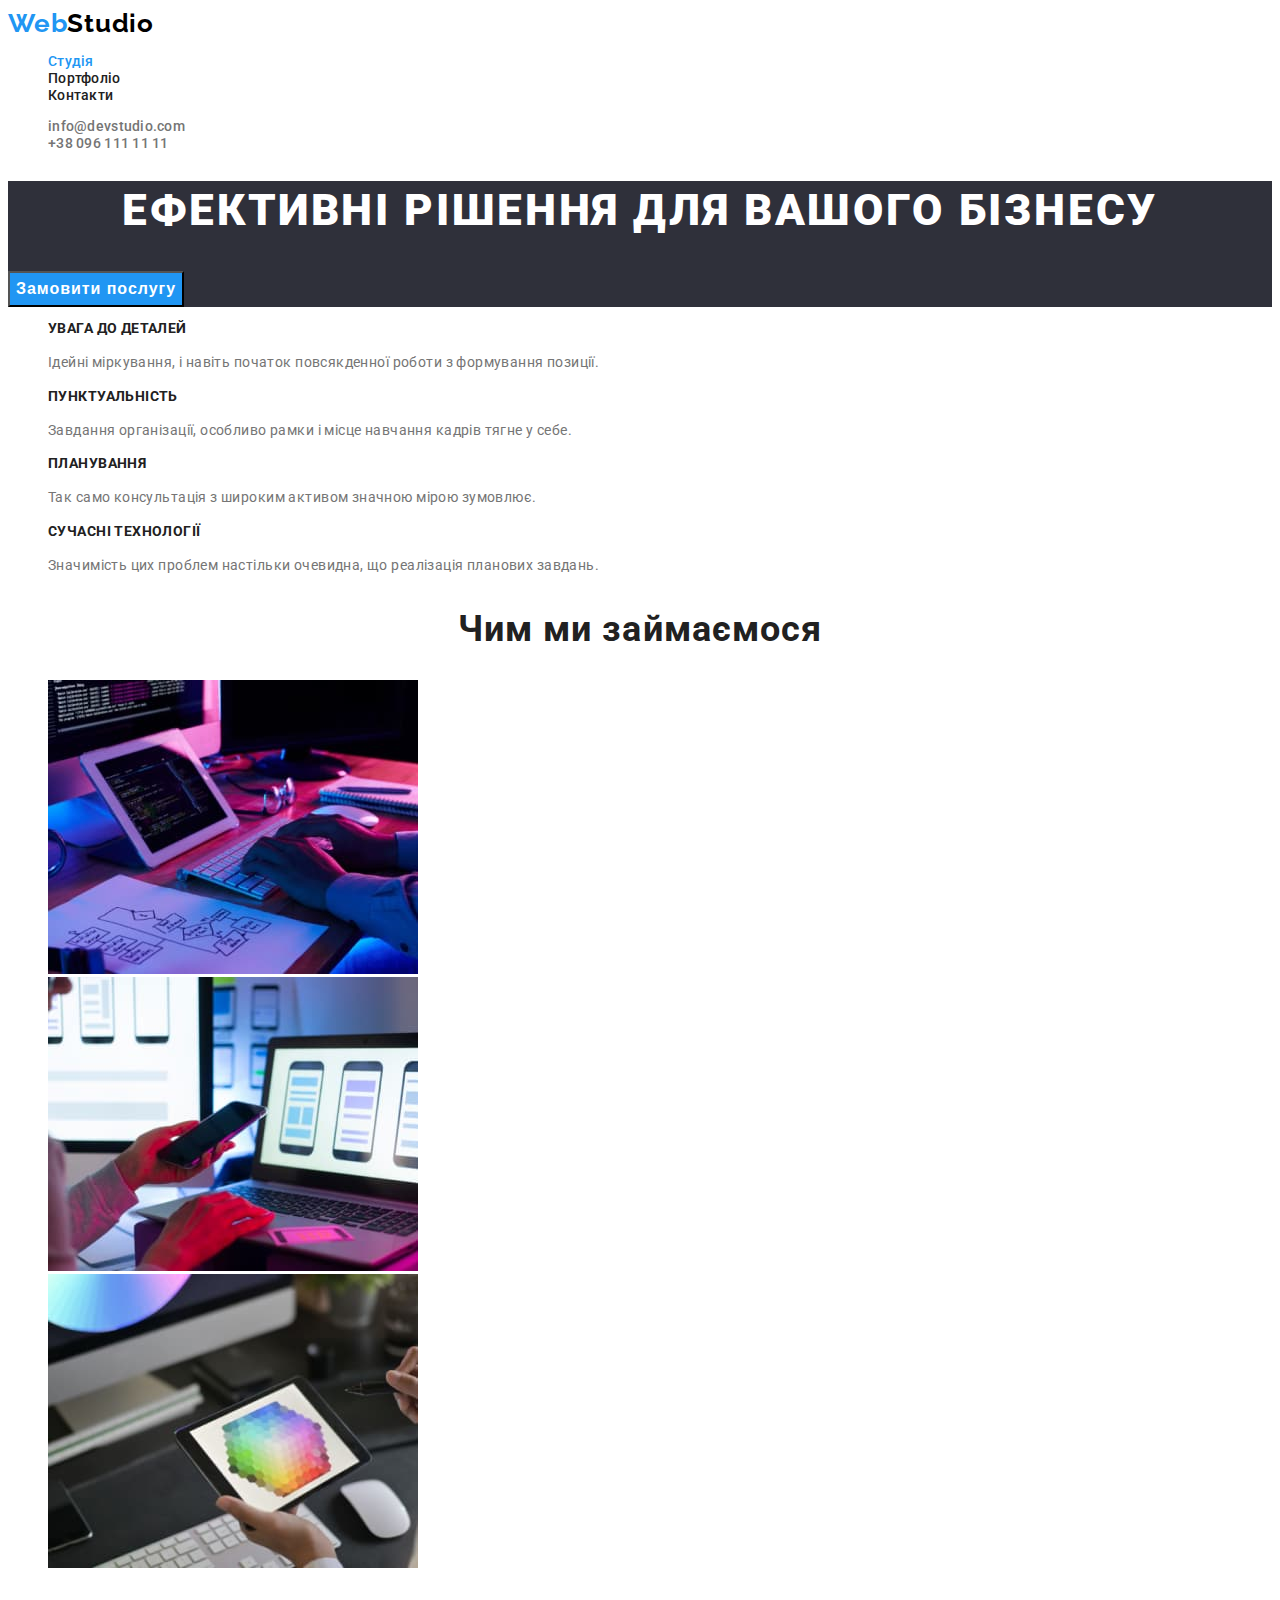
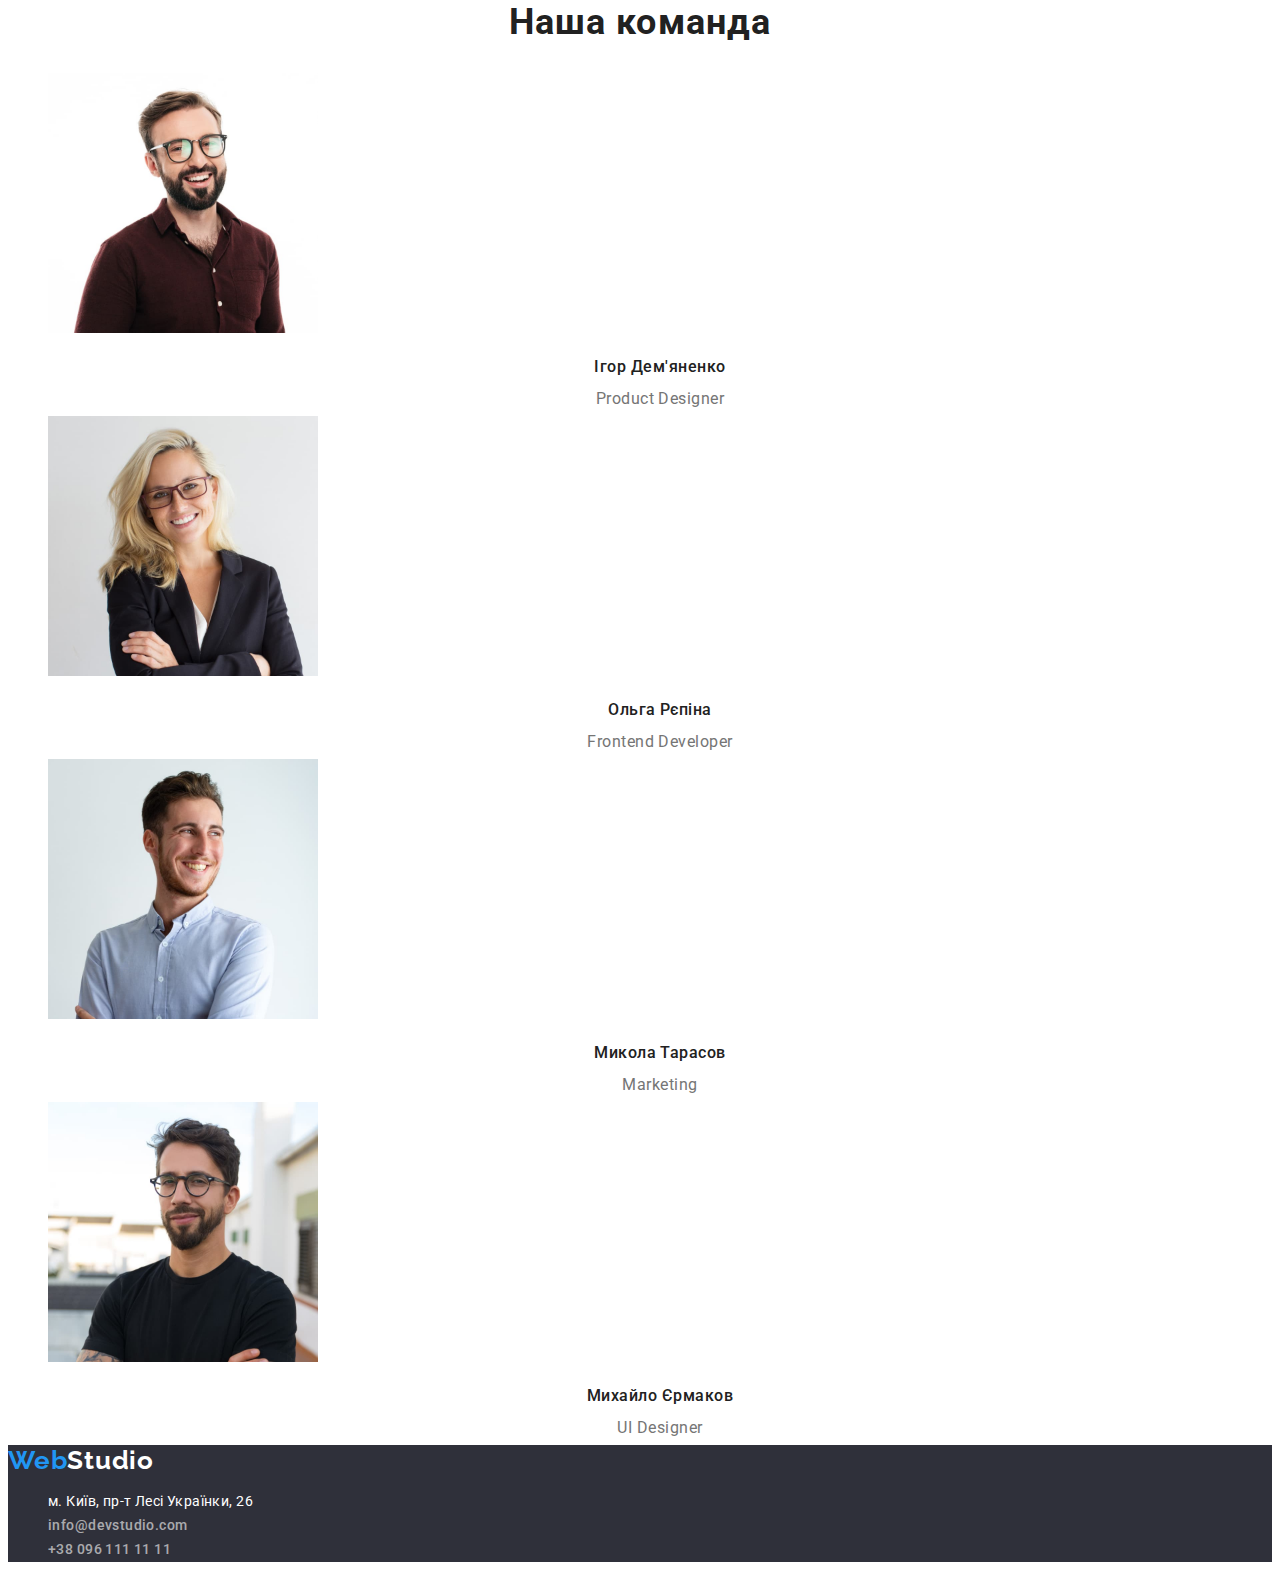
<file: index.html>
<!DOCTYPE html>
<html lang="uk">
  <head>
    <meta charset="UTF-8" />
    <meta http-equiv="X-UA-Compatible" content="IE=edge" />
    <meta name="viewport" content="width=device-width, initial-scale=1.0" />
    <title>WEb Studio</title>
    <link rel="preconnect" href="https://fonts.googleapis.com" />
    <link rel="preconnect" href="https://fonts.gstatic.com" crossorigin />
    <link
      href="https://fonts.googleapis.com/css2?family=Raleway:wght@700&family=Roboto:wght@400;500;700;900&display=swap"
      rel="stylesheet"
    />

    <link rel="stylesheet" href="./css/styles.css" />
  </head>
  <body>
    <!-- Шапка сайту-->
    <header class="header">
      <nav>
        <a href="./index.html" class="logo link">Web<span class="logo-header">Studio</span></a>
        <ul class="site-nav list">
          <li class="nav-item">
            <a href="./index.html" class="nav-link link current">Студія</a>
          </li>
          <li class="nav-item">
            <a href="./portfolio.html" class="nav-link link">Портфоліо</a>
          </li>
          <li class="nav-item">
            <a href="" class="nav-link link">Контакти</a>
          </li>
        </ul>
      </nav>
      <ul class="contact list">
        <li class="contact-item">
          <a href="mailto:info@devstudio.com" class="contact-link link">info@devstudio.com</a>
        </li>
        <li class="contact-item">
          <a href="tel:380961111111" class="contact-link link">+38 096 111 11 11</a>
        </li>
      </ul>
    </header>
    <main>
      <!----------- головна секція сторінки-------------->
      <section class="hero">
        <h1 class="hero-title">Ефективні рішення для вашого бізнесу</h1>
        <button type="button" class="button-primary pointer">Замовити послугу</button>
      </section>

      <!------------------------переваги------------------------>
      <section clas="benefits">
        <h2 class="benef-title visually-hidden">Hаші переваги</h2>
        <ul class="benef-list list">
          <li>
            <h3 class="benef-item">УВАГА ДО ДЕТАЛЕЙ</h3>
            <p class="descript-item">
              Ідейні міркування, і навіть початок повсякденної роботи з формування позиції.
            </p>
          </li>
          <li>
            <h3 class="benef-item">ПУНКТУАЛЬНІСТЬ</h3>
            <p class="descript-item">
              Завдання організації, особливо рамки і місце навчання кадрів тягне у себе.
            </p>
          </li>
          <li>
            <h3 class="benef-item">ПЛАНУВАННЯ</h3>
            <p class="descript-item">
              Так само консультація з широким активом значною мірою зумовлює.
            </p>
          </li>
          <li>
            <h3 class="benef-item">СУЧАСНІ ТЕХНОЛОГІЇ</h3>
            <p class="descript-item">
              Значимість цих проблем настільки очевидна, що реалізація планових завдань.
            </p>
          </li>
        </ul>
      </section>

      <!----------------------чим займаємось------------------->
      <section clas="case">
        <h2 class="section-title">Чим ми займаємося</h2>
        <ul class="list">
          <li class="case-item">
            <img src="./images/img-1.jpg" alt="написання коду" width="370" height="294" />
          </li>
          <li class="case-item">
            <img
              src="./images/img-2.jpg"
              alt="написання мобільних додатків"
              width="370"
              height="294"
            />
          </li>
          <li class="case-item">
            <img src="./images/img-3.jpg" alt="розробка дизайну" width="370" height="294" />
          </li>
        </ul>
      </section>

      <!--команда розробників-->
      <section clas="team">
        <h2 class="section-title">Наша команда</h2>
        <ul class="team-developers list">
          <li>
            <img src="./images/photo-1.jpg" alt="Ігор Дем'яненко" width="270" height="260" />
            <h3 class="developers-title">Ігор Дем'яненко</h3>
            <p class="team-post" lang="en">Product Designer</p>
          </li>
          <li>
            <img src="./images/photo-2.jpg" alt="Ольга Рєпіна" width="270" height="260" />
            <h3 class="developers-title">Ольга Рєпіна</h3>
            <p class="team-post" lang="en">Frontend Developer</p>
          </li>
          <li>
            <img src="./images/photo-3.jpg" alt="Микола Тарасов" width="270" height="260" />
            <h3 class="developers-title">Микола Тарасов</h3>
            <p class="team-post" lang="en">Marketing</p>
          </li>
          <li>
            <img src="./images/photo-4.jpg" alt="Михайло Єрмаков" width="270" height="260" />
            <h3 class="developers-title">Михайло Єрмаков</h3>
            <p class="team-post" lang="en">UI Designer</p>
          </li>
        </ul>
      </section>
    </main>

    <!-----------------------підвал сторінки---------------------->
    <footer class="footer">
      <a href="./index.html" class="logo link">Web<span class="logo-header">Studio</span></a>
      <address class="font-style">
        <ul class="list">
          <li>
            <a
              href="https://goo.gl/maps/4REcuc9zafp4HzTA8"
              class="adres-link link"
              target="_blank"
              rel="noopener noreferrer nofollow"
              >м. Київ, пр-т Лесі Українки, 26</a
            >
          </li>
          <li>
            <a href="mailto:info@devstudio.com" class="contact-link link">info@devstudio.com</a>
          </li>
          <li><a href="tel:380961111111" class="contact-link link">+38 096 111 11 11</a></li>
        </ul>
      </address>
    </footer>
  </body>
</html>
</file>
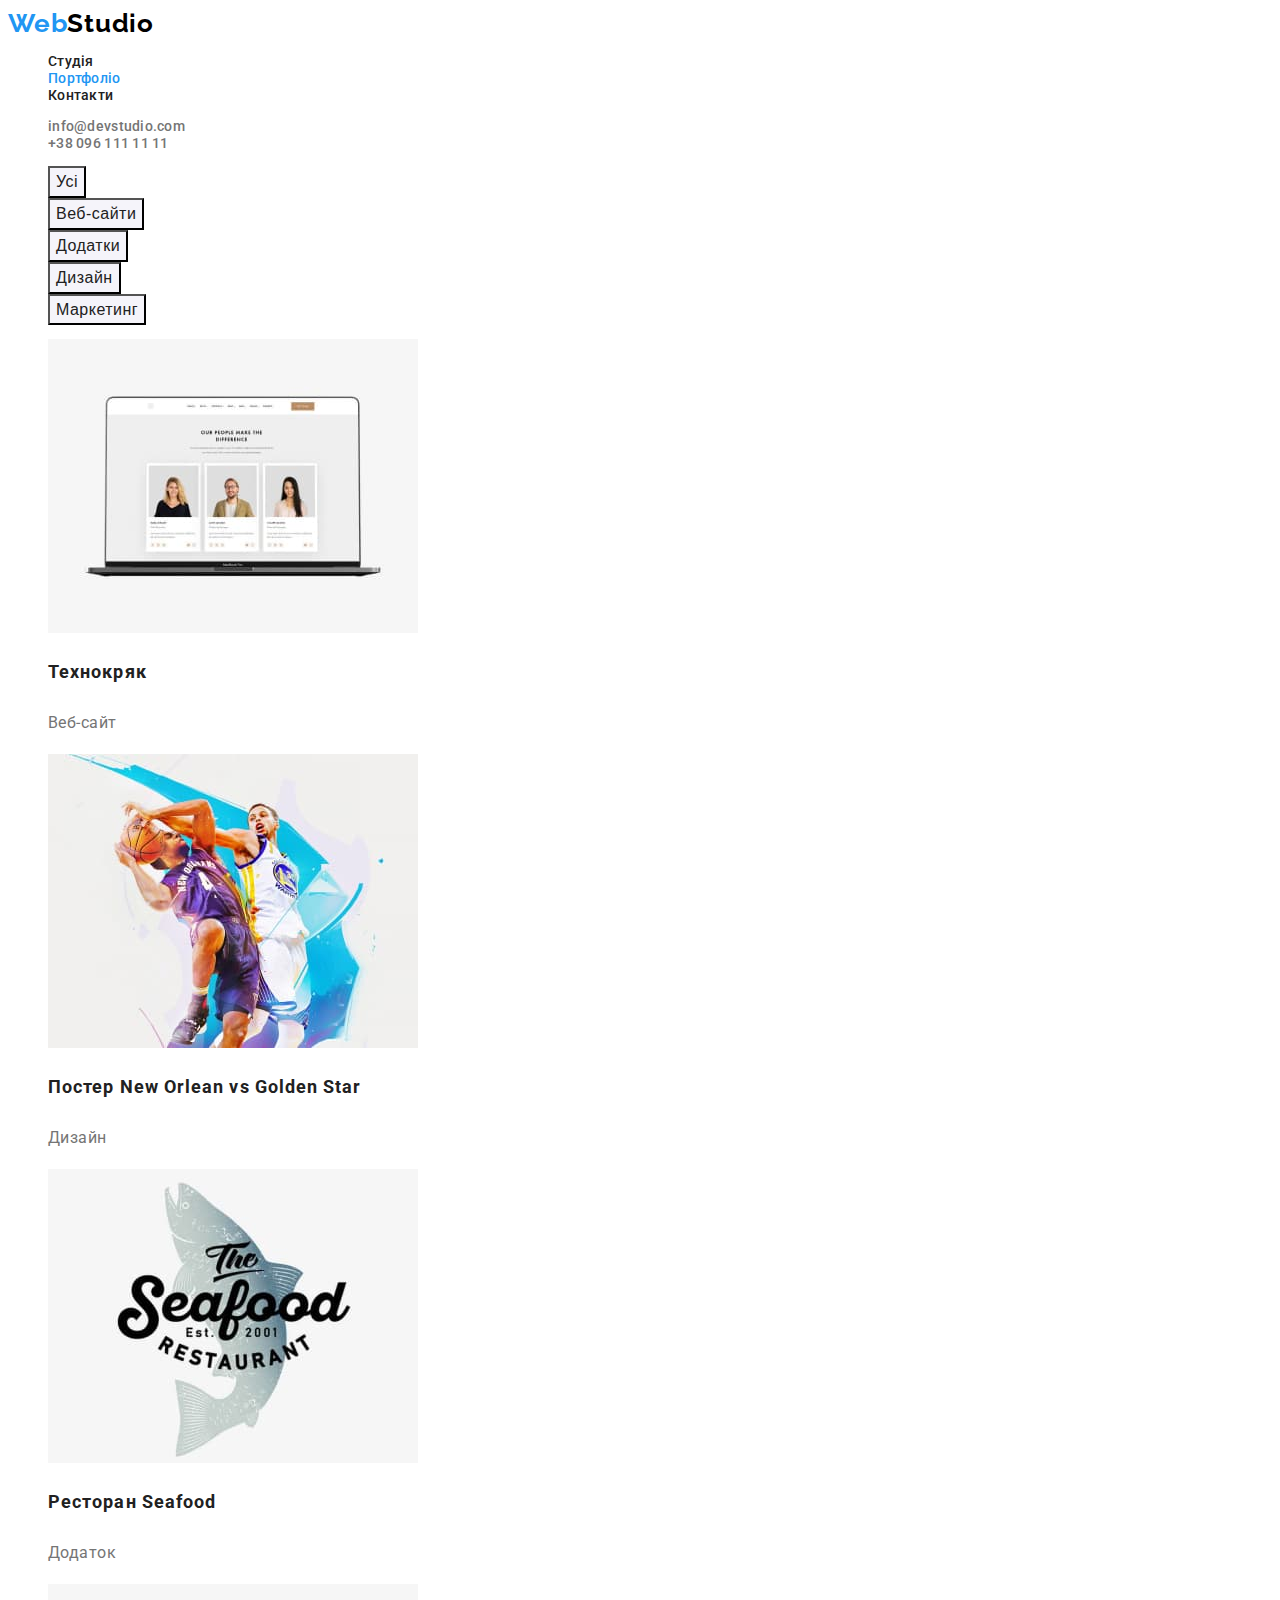
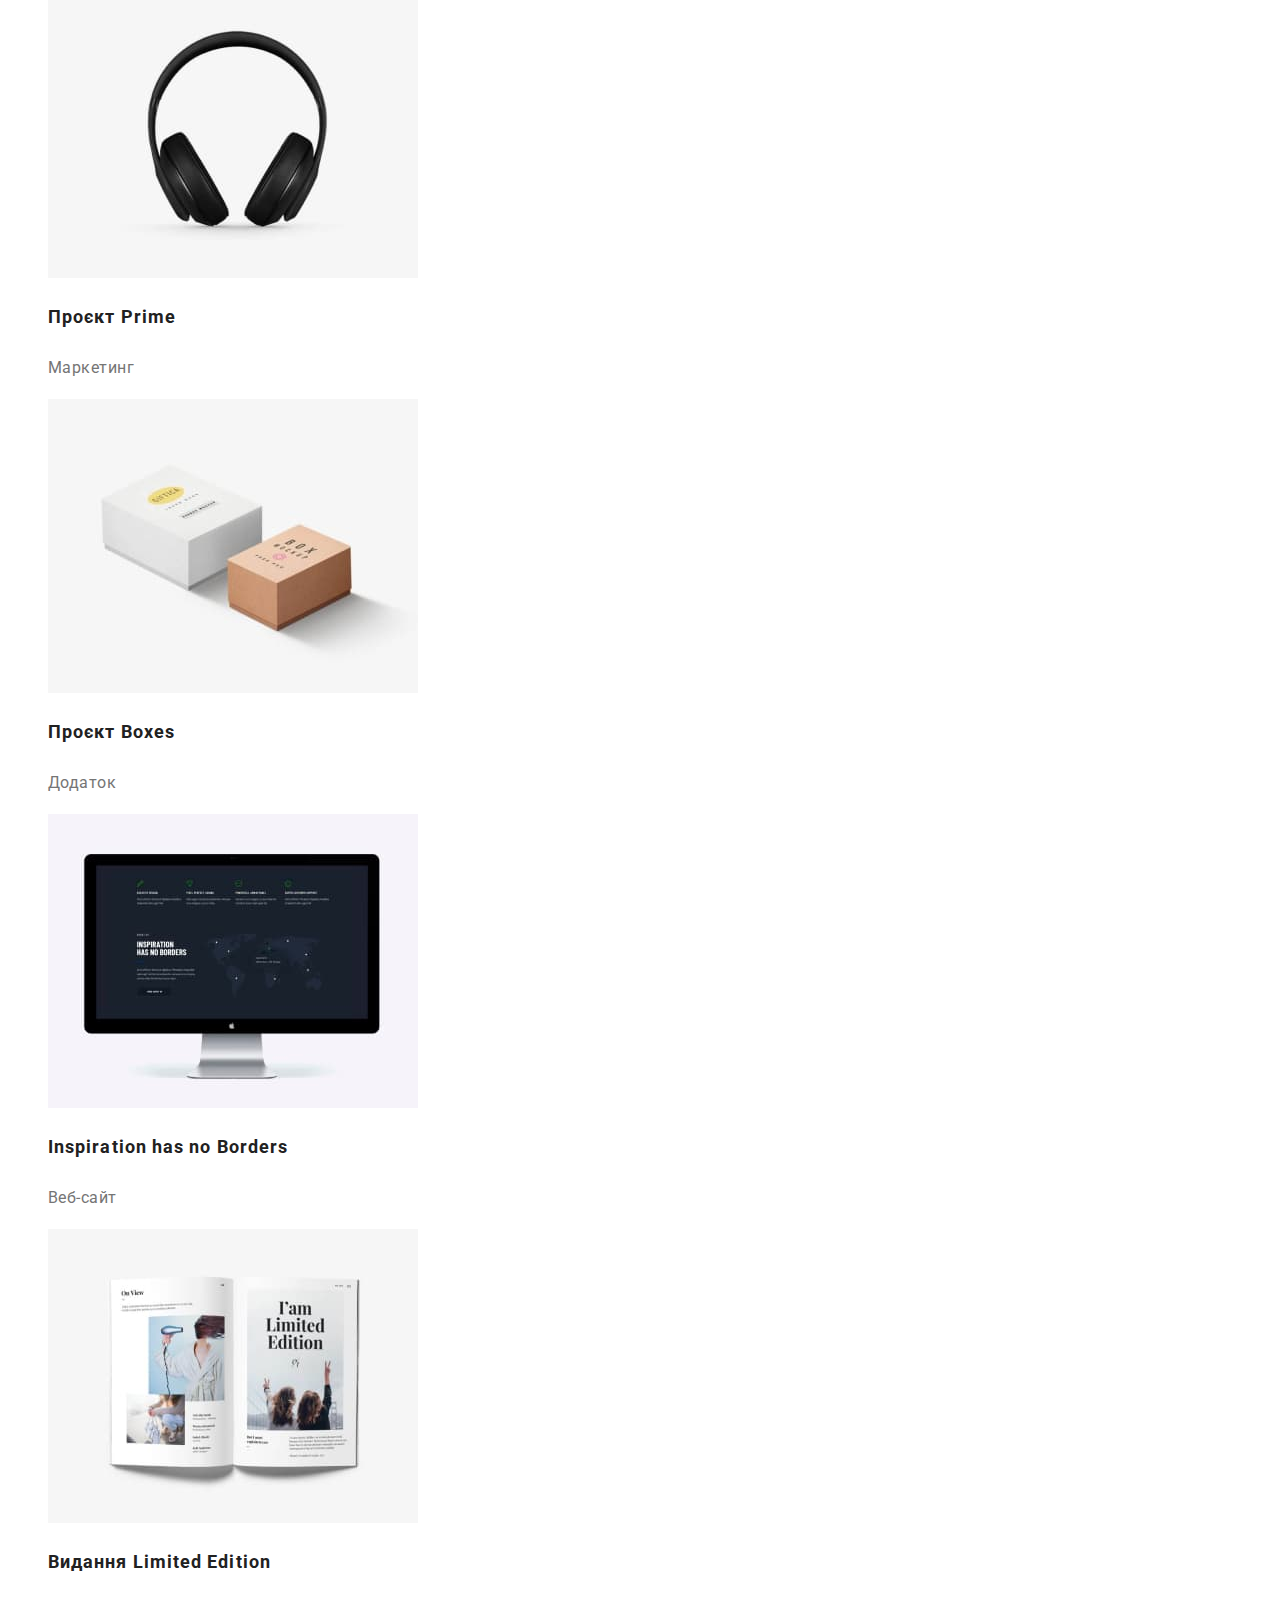
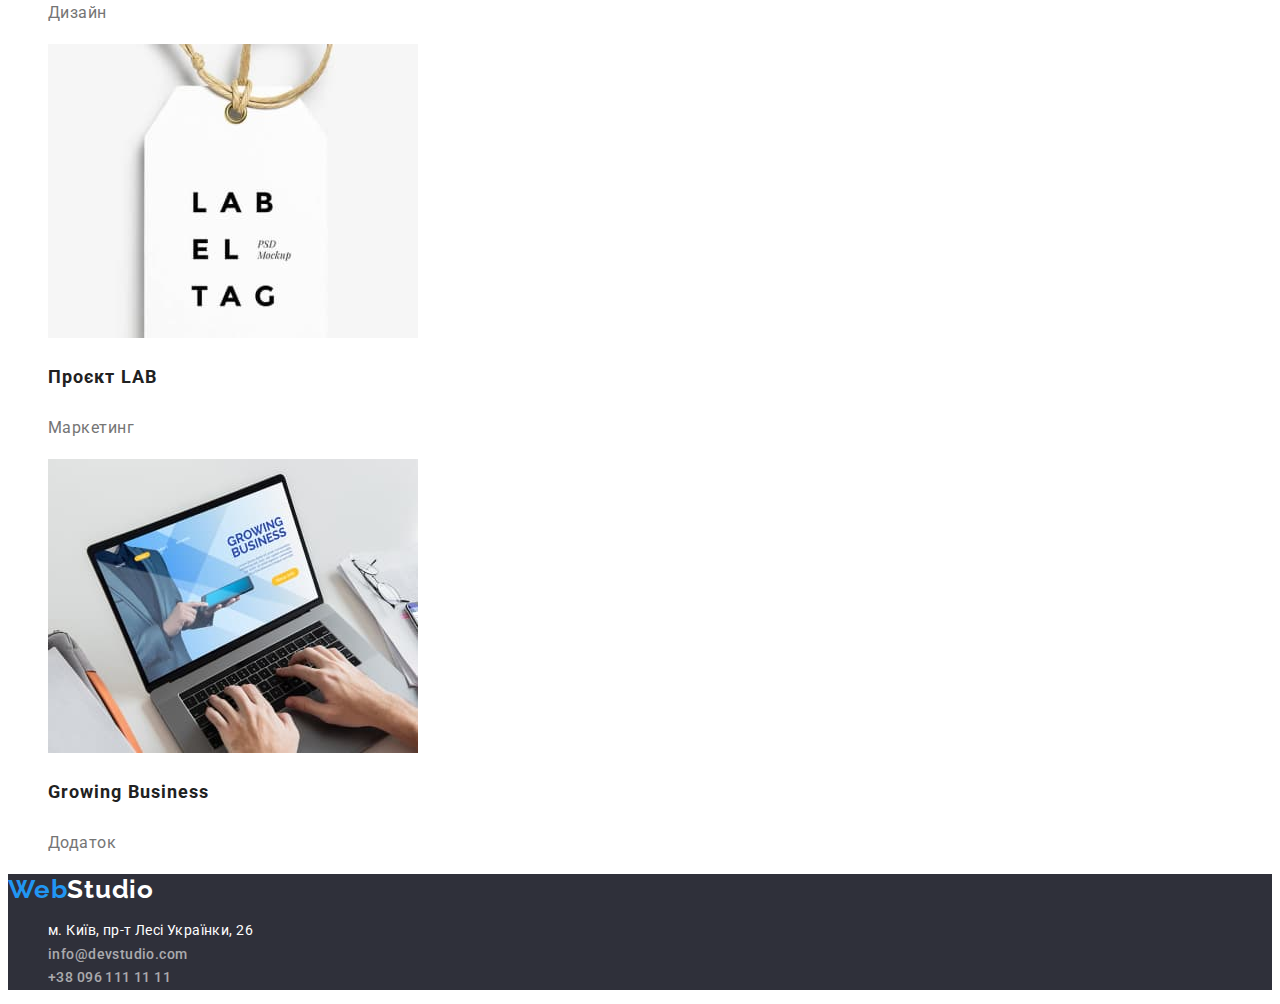
<file: portfolio.html>
<!DOCTYPE html>
<html lang="uk">
  <head>
    <meta charset="UTF-8" />
    <meta http-equiv="X-UA-Compatible" content="IE=edge" />
    <meta name="viewport" content="width=device-width, initial-scale=1.0" />
    <title>WEb Studio</title>
    <link
      href="https://fonts.googleapis.com/css2?family=Raleway:wght@700&family=Roboto:wght@400;500;700;900&display=swap"
      rel="stylesheet"
    />

    <link rel="stylesheet" href="./css/styles.css" />
  </head>
  <body>
    <!-- Шапка сайту-->
    <header class="header">
      <nav>
        <a href="./index.html" class="logo link">Web<span class="logo-header">Studio</span></a>
        <ul class="site-nav list">
          <li class="nav-item">
            <a href="./index.html" class="nav-link link">Студія</a>
          </li>
          <li class="nav-item">
            <a href="./portfolio.html" class="nav-link link current">Портфоліо</a>
          </li>
          <li class="nav-item">
            <a href="" class="nav-link link">Контакти</a>
          </li>
        </ul>
      </nav>
      <ul class="contact list">
        <li class="contact-item">
          <a href="mailto:info@devstudio.com" class="contact-link link">info@devstudio.com</a>
        </li>
        <li class="contact-item">
          <a href="tel:380961111111" class="contact-link link">+38 096 111 11 11</a>
        </li>
      </ul>
    </header>
    <main>
      <!-- Page filter -->
      <section>
        <h1 class="visually-hidden">Фільтри</h1>
        <ul class="list">
          <li><button class="button pointer">Усі</button></li>
          <li><button class="button pointer">Веб-сайти</button></li>
          <li><button class="button pointer">Додатки</button></li>
          <li><button class="button pointer">Дизайн</button></li>
          <li><button class="button pointer">Маркетинг</button></li>
        </ul>

        <!----------- Examples of projec--------------->
        <h2 class="visually-hidden">Приклади проектів</h2>
        <ul class="list">
          <li>
            <img
              src="./images/portfolio/img1.jpg"
              alt="відкрита веб-сторінка"
              width="370"
              height="294"
            />
            <h3 class="projekt-title">Технокряк</h3>
            <p class="projekt-items">Веб-сайт</p>
          </li>
          <li>
            <img
              src="./images/portfolio/img2.jpg"
              alt="два баскетболісти з мячем"
              width="370"
              height="294"
            />
            <h3 class="projekt-title">Постер <span leng="en"> New Orlean vs Golden Star</span></h3>
            <p class="projekt-items">Дизайн</p>
          </li>
          <li>
            <img
              src="./images/portfolio/img3.jpg"
              alt="логотип ресторану сіфуд"
              width="370"
              height="294"
            />
            <h3 class="projekt-title">Ресторан<span leng="en"> Seafood</span></h3>
            <p class="projekt-items">Додаток</p>
          </li>
          <li>
            <img src="./images/portfolio/img4.jpg" alt="навушники" width="370" height="294" />
            <h3 class="projekt-title">Проєкт<span leng="en"> Prime</span></h3>
            <p class="projekt-items">Маркетинг</p>
          </li>
          <li>
            <img
              src="./images/portfolio/img5.jpg"
              alt="бумажні коробочки"
              width="370"
              height="294"
            />
            <h3 class="projekt-title">Проєкт<span leng="en"> Boxes</span></h3>
            <p class="projekt-items">Додаток</p>
          </li>
          <li>
            <img src="./images/portfolio/img6.jpg" alt="екран монітора" width="370" height="294" />
            <h3 class="projekt-title" lang="en">Inspiration has no Borders</h3>
            <p class="projekt-items">Веб-сайт</p>
          </li>
          <li>
            <img src="./images/portfolio/img7.jpg" alt="відкрита книга" width="370" height="294" />
            <h3 class="projekt-title">Видання<span leng="en"> Limited Edition</span></h3>
            <p class="projekt-items">Дизайн</p>
          </li>
          <li>
            <img src="./images/portfolio/img8.jpg" alt="етикетка" width="370" height="294" />
            <h3 class="projekt-title">Проєкт<span leng="en"> LAB</span></h3>
            <p class="projekt-items">Маркетинг</p>
          </li>
          <li>
            <img
              src="./images/portfolio/img9.jpg"
              alt="руки на клавіатурі лептопа"
              width="370"
              height="294"
            />
            <h3 class="projekt-title" lang="en">Growing Business</h3>
            <p class="projekt-items">Додаток</p>
          </li>
        </ul>
      </section>
    </main>

    <!--підвал сторінки-->
    <footer class="footer">
      <a href="./index.html" class="logo link">Web<span class="logo-header">Studio</span></a>
      <address class="font-style">
        <ul class="list">
          <li>
            <a
              href="https://goo.gl/maps/4REcuc9zafp4HzTA8"
              class="adres-link link"
              target="_blank"
              rel="noopener noreferrer nofollow"
              >м. Київ, пр-т Лесі Українки, 26</a
            >
          </li>
          <li>
            <a href="mailto:info@devstudio.com" class="contact-link link">info@devstudio.com</a>
          </li>
          <li><a href="tel:380961111111" class="contact-link link">+38 096 111 11 11</a></li>
        </ul>
      </address>
    </footer>
  </body>
</html>
</file>
<file: css/styles.css>
:root {
    --primary-text-color: #212121;
    --accent-color: #2196f3;
    --primary-color: #ffffff;
    --basic-color: #757575;
}

body {
    font-family: roboto, sans-serif;
    background-color: var(--primary-color);
    color: var(--basic-color);
    font-size: 14px;
} 

.list {
    list-style: none; 
    }

.link {
    text-decoration: none;
}

.visually-hidden {
    position: absolute;
    white-space: nowrap;
    width: 1px;
    height: 1px;
    overflow: hidden;
    border: 0;
    padding: 0;
    clip: rect(0 0 0 0);
    clip-path: inset(50%);
    margin: -1px;
}

.pointer {cursor: pointer;}

/*-------------------- Шапка сайту-------------------*/
.header {
    background-color: var(--primary-color);
}

/* logo */
.logo {
    font-family: 'Raleway';
        font-weight: 700;
        font-size: 26px;
        line-height: 1.2;
        letter-spacing: 0.03em;
        color: var(--accent-color);
}

.logo-header { color: #000000;}
 
/* site-nav */
.nav-link {
        font-weight: 500;
        line-height: 1.14;
        letter-spacing: 0.02em;
        color: var(--primary-text-color);
}

.nav-link:hover, .nav-link:focus{
     color: var(--accent-color);
    }

    .site-nav .nav-link.current {
        color: var(--accent-color);
    }

/* contact list */
.contact-link {
    font-weight: 500;
        line-height: 1.14;
        letter-spacing: 0.02em;
        color: var(--basic-color);} 

.contact-link:hover, .contact-link:focus {
    color: var(--accent-color);
}

/*----------------------- hero --------------------*/
.hero {
    background-color: #2F303A;
}

.hero-title {
    font-weight: 900;
        font-size: 44px;
        line-height: 1.36;
        text-align: center;
        letter-spacing: 0.06em;
        text-transform: uppercase;
        color: var(--primary-color);
}

 .button-primary {
        font-weight: 700;
        font-size: 16px;
        line-height: 1.88;
        display: flex;
        align-items: center;
        text-align: center;
        letter-spacing: 0.06em;
        color: var(--primary-color);
        background-color: var(--accent-color);
}

/*----------------- benefits ----------------------*/
.benef-item {
        font-size: 14px;
        line-height: 1.14;
        letter-spacing: 0.03em;
        text-transform: uppercase;
        color: var(--primary-text-color);
}

.descript-item {
        line-height: 1.7;
        letter-spacing: 0.03em;
}

/* -------------------case---------------- */
.section-title {
        font-size: 36px;
        line-height: 1.17;
        text-align: center;
        letter-spacing: 0.03em;
        color: var(--primary-text-color);
}

/* ---------------------team------------------ */
 
.team {
    background-color: #F5F4FA;
}

.developers-title {
    font-weight: 500;
        font-size: 16px;
        line-height: 1.9;
        text-align: center;
        letter-spacing: 0.03em;
        color: var(--primary-text-color);
}

.team-post {
        font-size: 16px;
        line-height: 1.8px;
        text-align: center;
        letter-spacing: 0.03em;
}

/*---------------footer--------------------------*/
.footer .logo-header {
    color: var(--primary-color);
}

.font-style {
    font-style: normal;
}

.footer {
    background-color: #2F303A;
}

.footer .adres-link {
        line-height: 1.7;
        letter-spacing: 0.03em;
        color: var(--primary-color);
}

.footer .contact-link {
        line-height: 1.7;
        letter-spacing: 0.03em;
        color: rgba(255, 255, 255, 0.6);
}

/* -------------------main portfolio------------- */
.button:hover, .button:focus {
        color: var(--primary-color);
        background-color: var(--accent-color);}

.button {
        background: #F5F4FA;
        font-weight: 500;
        font-size: 16px;
        line-height: 1.62;
        text-align: center;
        letter-spacing: 0.03em;
        color: var(--primary-text-color);
    }


    .projekt-title {
        font-size: 18px;
        line-height: 2;
        letter-spacing: 0.06em;
        color: var(--primary-text-color);
    }


    .projekt-items {
        font-size: 16px;
        line-height: 1.87;
        letter-spacing: 0.03em;
    }
</file>
